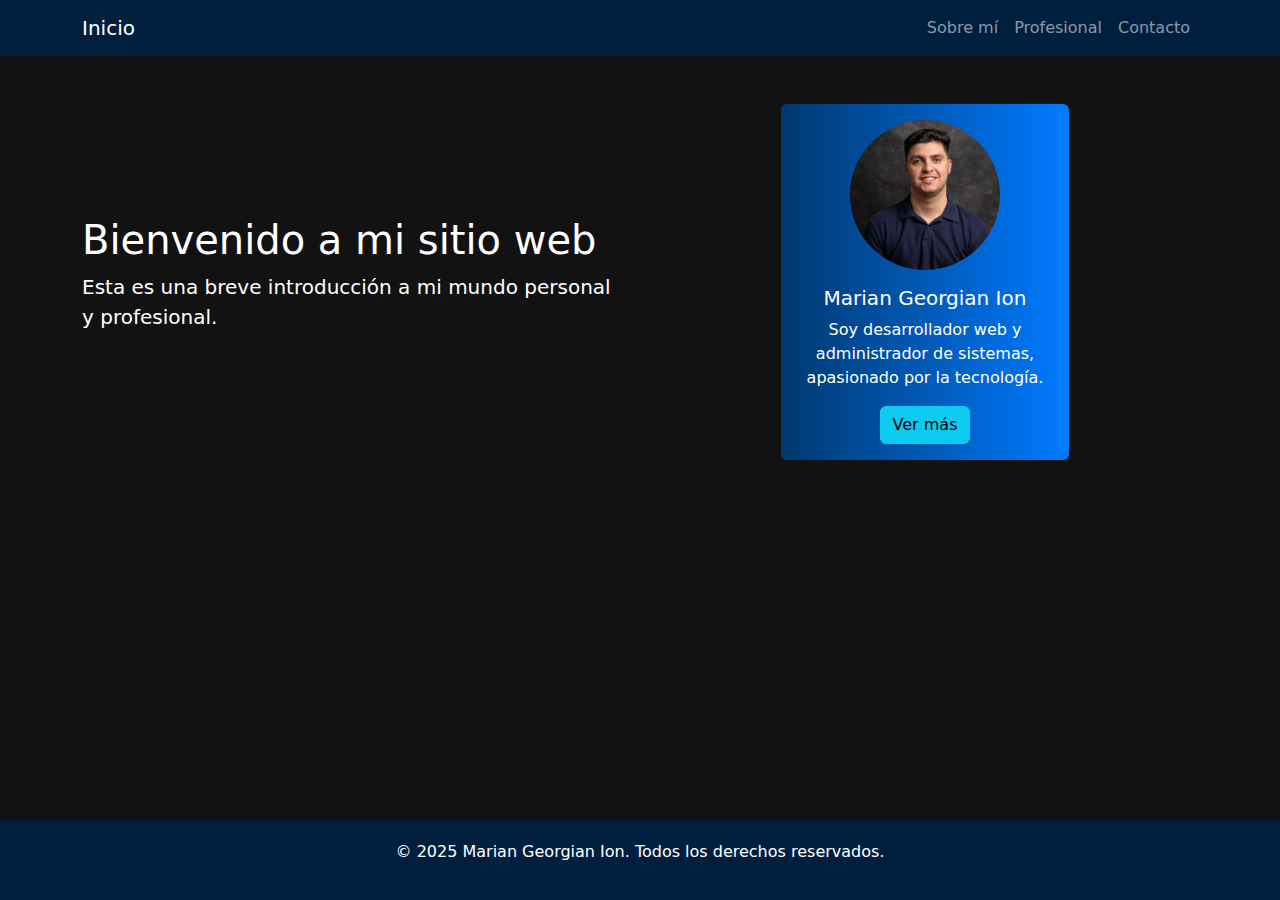
<file: index.html>
<!DOCTYPE html>
<html lang="es">
<head>
  <meta charset="UTF-8">
  <meta name="viewport" content="width=device-width, initial-scale=1.0">
  <title>Inicio - SyncBetter</title>
  <!-- Bootstrap 5 CSS -->
  <link href="https://cdn.jsdelivr.net/npm/bootstrap@5.3.0/dist/css/bootstrap.min.css" rel="stylesheet">
  <link rel="stylesheet" href="./css/styles.css">
</head>
<body>
  <!-- Tuve que usar css aparte para personalizar más la página, aparte de usar Bootstrap -->
  <nav class="navbar navbar-expand-lg navbar-dark navbar-custom">
    <div class="container">
      <a class="navbar-brand" href="./index.html">Inicio</a>
      <button class="navbar-toggler" type="button" data-bs-toggle="collapse" data-bs-target="#navbarNav" 
              aria-controls="navbarNav" aria-expanded="false" aria-label="Toggle navigation">
        <span class="navbar-toggler-icon"></span>
      </button>
      <div class="collapse navbar-collapse" id="navbarNav">
        <ul class="navbar-nav ms-auto">
          <li class="nav-item">
            <a class="nav-link" href="./sobreti.html">Sobre mí</a>
          </li>
          <li class="nav-item">
            <a class="nav-link" href="./profesional.html">Profesional</a>
          </li>
          <li class="nav-item">
            <a class="nav-link" href="./contacto.html">Contacto</a>
          </li>
        </ul>
      </div>
    </div>
  </nav>

<div class="container my-5">
  <div class="row align-items-center">
    <div class="col-md-6 text-start">
      <h1>Bienvenido a mi sitio web</h1>
      <p class="lead">Esta es una breve introducción a mi mundo personal y profesional.</p>
    </div>

    <div class="col-md-6 d-flex justify-content-center">
      <div class="card color-fondo-card text-center" style="width: 18rem;">
        <img src="./img/DSC00627.jpg" class="card-img-top rounded-circle mx-auto mt-3" alt="imagen-usuario" style="width: 150px; height: 150px; object-fit: cover;">
        <div class="card-body">
          <h5 class="card-title">Marian Georgian Ion</h5>
          <p class="card-text">Soy desarrollador web y administrador de sistemas, apasionado por la tecnología.</p>
          <a href="./sobreti.html" class="btn btn-info">Ver más</a>
        </div>
      </div>
    </div>
  </div>
</div>

  <footer class="footer fixed-bottom">
    <div class="container">
      <p class="m-o">© 2025 Marian Georgian Ion. Todos los derechos reservados.</p>
    </div>
  </footer>

  <!-- Bootstrap 5 JS -->
  <script src="https://cdn.jsdelivr.net/npm/bootstrap@5.3.0/dist/js/bootstrap.bundle.min.js"></script>
</body>
</html>
</file>
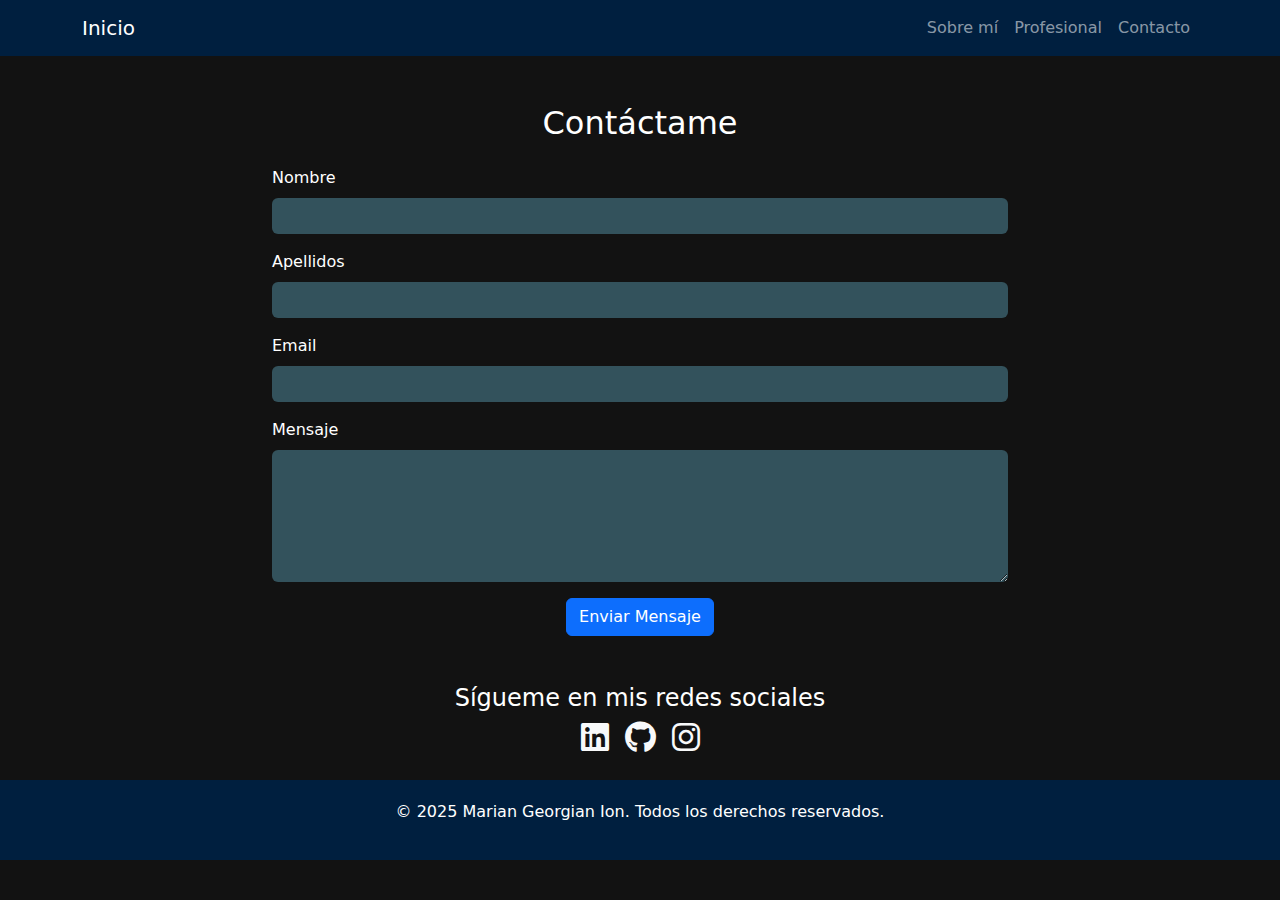
<file: contacto.html>
<!DOCTYPE html>
<html lang="es">
<head>
  <meta charset="UTF-8">
  <meta name="viewport" content="width=device-width, initial-scale=1.0">
  <title>Contacto</title>
  <link href="https://cdn.jsdelivr.net/npm/bootstrap@5.3.0/dist/css/bootstrap.min.css" rel="stylesheet">
  <link rel="stylesheet" href="https://cdnjs.cloudflare.com/ajax/libs/font-awesome/6.4.2/css/all.min.css">
  <link rel="stylesheet" href="./css/contacto.css">
</head>
<body>
  <nav class="navbar navbar-expand-lg navbar-dark navbar-custom">
    <div class="container">
      <a class="navbar-brand" href="../index.html">Inicio</a>
      <button class="navbar-toggler" type="button" data-bs-toggle="collapse" data-bs-target="#navbarNav" 
              aria-controls="navbarNav" aria-expanded="false" aria-label="Toggle navigation">
        <span class="navbar-toggler-icon"></span>
      </button>
      <div class="collapse navbar-collapse" id="navbarNav">
        <ul class="navbar-nav ms-auto">
          <li class="nav-item">
            <a class="nav-link" href="./sobreti.html">Sobre mí</a>
          </li>
          <li class="nav-item">
            <a class="nav-link" href="./profesional.html">Profesional</a>
          </li>
          <li class="nav-item">
            <a class="nav-link" href="./contacto.html">Contacto</a>
          </li>
        </ul>
      </div>
    </div>
  </nav>
  <div class="container my-5">
    <h2 class="text-center mb-4">Contáctame</h2>
    <div class="row justify-content-center">
      <div class="col-md-8">
        <form action="#" method="post">
          <div class="mb-3">
            <label for="nombre" class="form-label">Nombre</label>
            <input type="text" class="form-control" id="nombre" name="nombre" required>
          </div>
          <div class="mb-3">
            <label for="apellidos" class="form-label">Apellidos</label>
            <input type="text" class="form-control" id="apellidos" name="apellidos" required>
          </div>
          <div class="mb-3">
            <label for="email" class="form-label">Email</label>
            <input type="email" class="form-control" id="email" name="email" required>
          </div>
          <div class="mb-3">
            <label for="mensaje" class="form-label">Mensaje</label>
            <textarea class="form-control" id="mensaje" name="mensaje" rows="5" required></textarea>
          </div>
          <div class="text-center">
            <button type="submit" class="btn btn-primary">Enviar Mensaje</button>
          </div>
        </form>
      </div>
    </div>
  </div>

  <div class="text-center my-4">
    <h4>Sígueme en mis redes sociales</h4>
    <div class="d-flex justify-content-center">
      <a href="https://www.linkedin.com/in/marian-georgian-ion-3b39b11b6" class="mx-2 text-decoration-none text-light" target="_blank">
        <i class="fab fa-linkedin fa-2x"></i>
      </a>
      <a href="https://github.com/mgion24" class="mx-2 text-decoration-none text-light" target="_blank">
        <i class="fab fa-github fa-2x"></i>
      </a>
      <a href="https://www.instagram.com/marian.py" class="mx-2 text-decoration-none text-light" target="_blank">
        <i class="fab fa-instagram fa-2x"></i>
      </a>
    </div>
  </div>

  <footer class="footer">
    <div class="container">
      <p>© 2025 Marian Georgian Ion. Todos los derechos reservados.</p>
    </div>
  </footer>

  <script src="https://cdn.jsdelivr.net/npm/bootstrap@5.3.0/dist/js/bootstrap.bundle.min.js"></script>
</body>
</html>
</file>
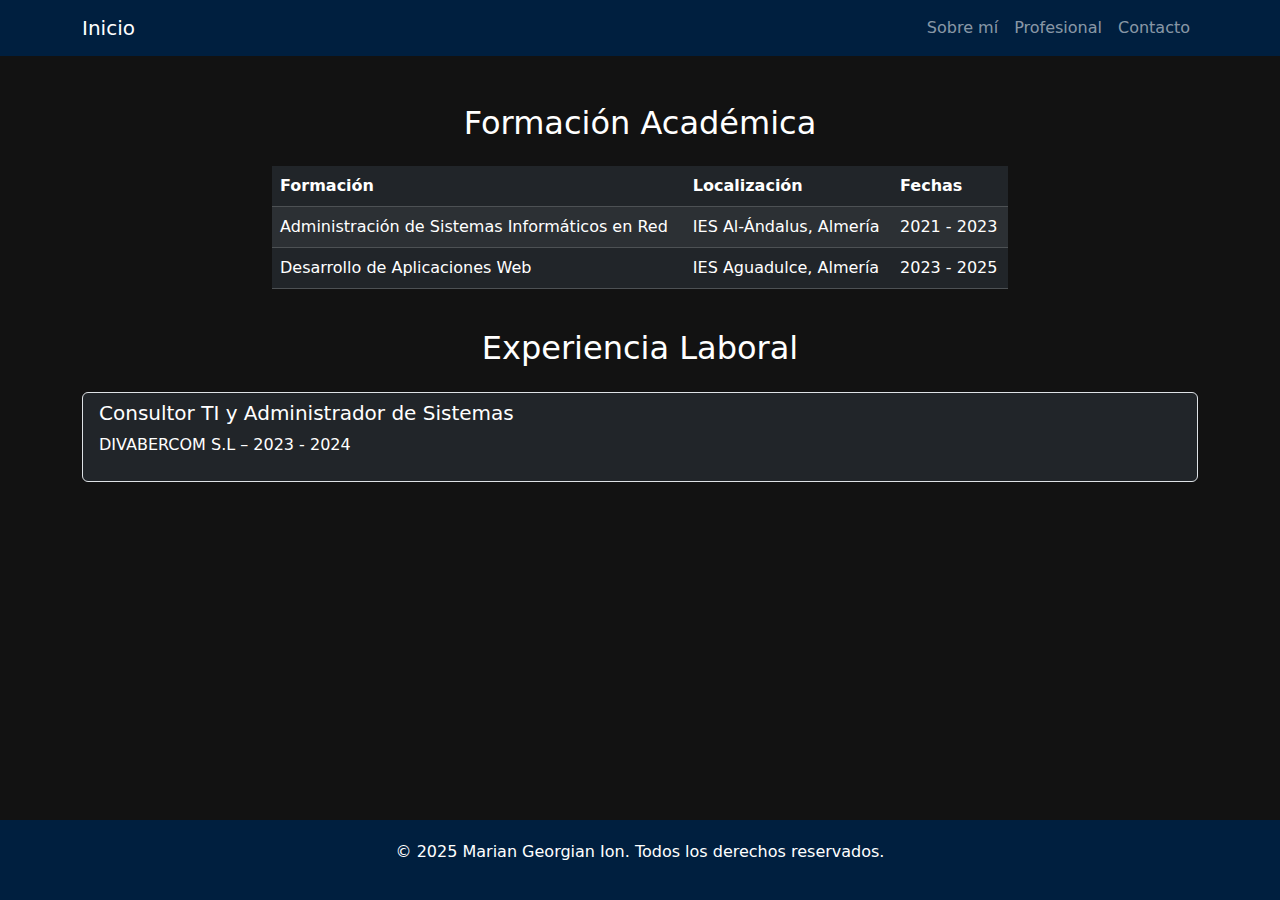
<file: profesional.html>
<!DOCTYPE html>
<html lang="es">
<head>
  <meta charset="UTF-8">
  <meta name="viewport" content="width=device-width, initial-scale=1.0">
  <title>Profesional</title>
  <link href="https://cdn.jsdelivr.net/npm/bootstrap@5.3.0/dist/css/bootstrap.min.css" rel="stylesheet">
  <link rel="stylesheet" href="./css/profesional.css">
</head>
<body>
  <nav class="navbar navbar-expand-lg navbar-dark navbar-custom">
    <div class="container">
      <a class="navbar-brand" href="index.html">Inicio</a>
      <button class="navbar-toggler" type="button" data-bs-toggle="collapse" data-bs-target="#navbarNav" 
              aria-controls="navbarNav" aria-expanded="false" aria-label="Toggle navigation">
        <span class="navbar-toggler-icon"></span>
      </button>
      <div class="collapse navbar-collapse" id="navbarNav">
        <ul class="navbar-nav ms-auto">
          <li class="nav-item">
            <a class="nav-link" href="./sobreti.html">Sobre mí</a>
          </li>
          <li class="nav-item">
            <a class="nav-link" href="./profesional.html">Profesional</a>
          </li>
          <li class="nav-item">
            <a class="nav-link" href="./contacto.html">Contacto</a>
          </li>
        </ul>
      </div>
    </div>
  </nav>

  <div class="container my-5">
    <h2 class="text-center mb-4">Formación Académica</h2>
    <div class="row justify-content-center">
      <div class="col-md-8">
        <table class="table table-dark table-striped">
          <thead>
            <tr>
              <th>Formación</th>
              <th>Localización</th>
              <th>Fechas</th>
            </tr>
          </thead>
          <tbody>
            <tr>
              <td>Administración de Sistemas Informáticos en Red</td>
              <td>IES Al-Ándalus, Almería</td>
              <td>2021 - 2023</td>
            </tr>
            <tr>
              <td>Desarrollo de Aplicaciones Web</td>
              <td>IES Aguadulce, Almería</td>
              <td>2023 - 2025</td>
            </tr>
          </tbody>
        </table>
      </div>
    </div>

    <h2 class="text-center my-4">Experiencia Laboral</h2>
    <div class="row">
      <div class="col">
        <ul class="list-group">
          <li class="list-group-item bg-dark text-white">
            <h5>Consultor TI y Administrador de Sistemas</h5>
            <p>DIVABERCOM S.L – 2023 - 2024</p>
          </li>
        </ul>
      </div>
    </div>
  </div>

<footer class="footer fixed-bottom">
  <div class="container">
    <p>© 2025 Marian Georgian Ion. Todos los derechos reservados.</p>
  </div>
</footer>

  <script src="https://cdn.jsdelivr.net/npm/bootstrap@5.3.0/dist/js/bootstrap.bundle.min.js"></script>
</body>
</html>
</file>
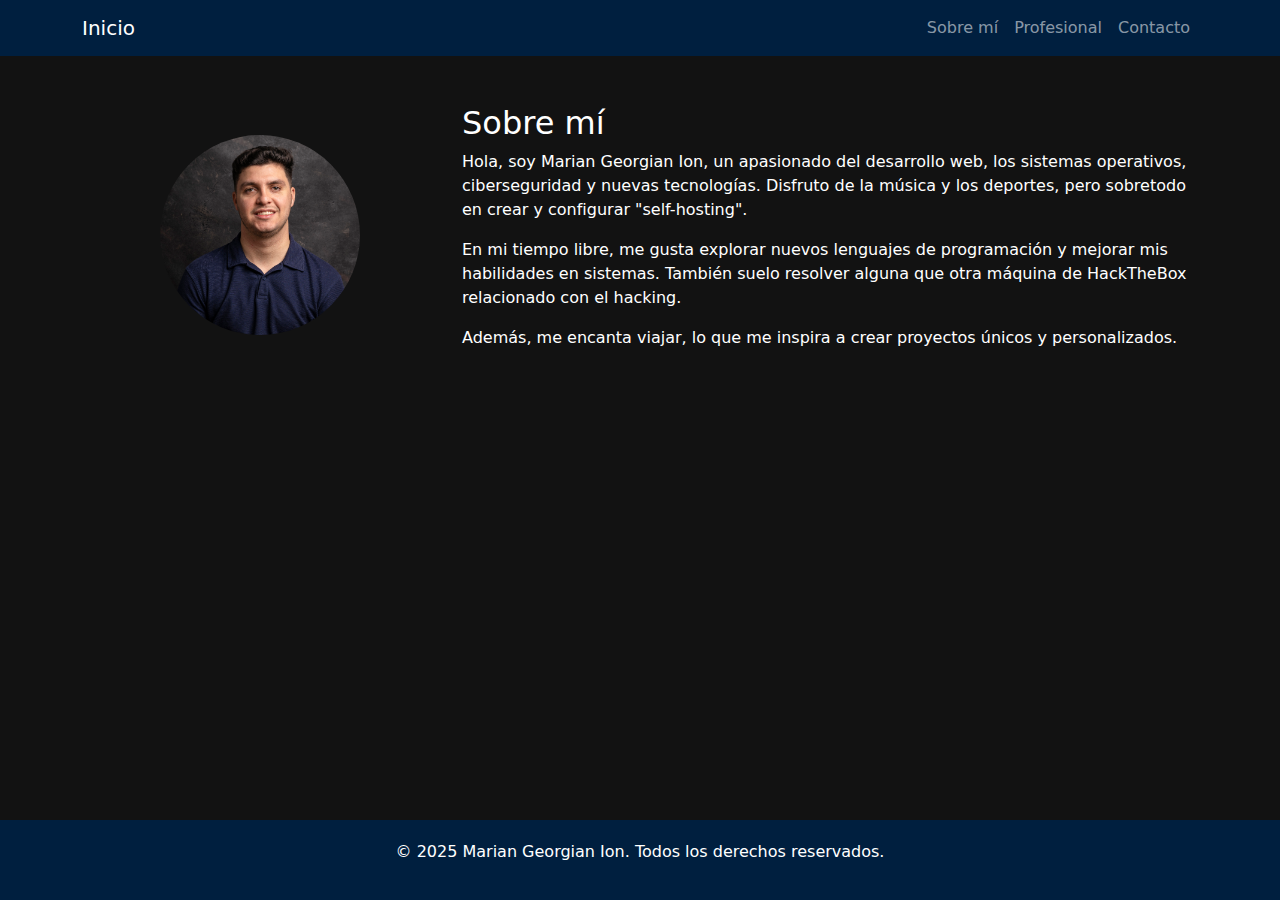
<file: sobreti.html>
<!DOCTYPE html>
<html lang="es">
<head>
  <meta charset="UTF-8">
  <meta name="viewport" content="width=device-width, initial-scale=1.0">
  <title>Sobre mí</title>
  <link href="https://cdn.jsdelivr.net/npm/bootstrap@5.3.0/dist/css/bootstrap.min.css" rel="stylesheet">
  <link rel="stylesheet" href="./css/sobreti.css">
</head>
<body>
  <nav class="navbar navbar-expand-lg navbar-dark navbar-custom">
    <div class="container">
      <a class="navbar-brand" href="index.html">Inicio</a>
      <button class="navbar-toggler" type="button" data-bs-toggle="collapse" data-bs-target="#navbarNav" 
              aria-controls="navbarNav" aria-expanded="false" aria-label="Toggle navigation">
        <span class="navbar-toggler-icon"></span>
      </button>
      <div class="collapse navbar-collapse" id="navbarNav">
        <ul class="navbar-nav ms-auto">
          <li class="nav-item">
            <a class="nav-link" href="./sobreti.html">Sobre mí</a>
          </li>
          <li class="nav-item">
            <a class="nav-link" href="./profesional.html">Profesional</a>
          </li>
          <li class="nav-item">
            <a class="nav-link" href="./contacto.html">Contacto</a>
          </li>
        </ul>
      </div>
    </div>
  </nav>

  <div class="container my-5">
    <div class="row align-items-center">
      <div class="col-md-4 text-center">
        <img src="./img/DSC00627.jpg" class="rounded-circle img-fluid mx-auto d-block" alt="Foto de perfil"
          style="width: 200px; height: 200px; object-fit: cover;">
          <!-- Eso lo pongo para que la imagen sea circular -->
      </div>
      <div class="col-md-8">
        <h2>Sobre mí</h2>
        <p>Hola, soy Marian Georgian Ion, un apasionado del desarrollo web, los sistemas operativos, ciberseguridad y nuevas tecnologías. Disfruto de la música y los deportes, pero sobretodo en crear y configurar "self-hosting". </p>
        <p>En mi tiempo libre, me gusta explorar nuevos lenguajes de programación y mejorar mis habilidades en sistemas. También suelo resolver alguna que otra máquina de HackTheBox relacionado con el hacking.</p>
        <p>Además, me encanta viajar, lo que me inspira a crear proyectos únicos y personalizados.</p>
      </div>
    </div>
  </div>

  <footer class="footer fixed-bottom">
    <div class="container">
      <p class="m-o">© 2025 Marian Georgian Ion. Todos los derechos reservados.</p>
    </div>
  </footer>

  <script src="https://cdn.jsdelivr.net/npm/bootstrap@5.3.0/dist/js/bootstrap.bundle.min.js"></script>
</body>
</html>
</file>
<file: css/styles.css>
body {
    background-color: #121212;
    color: #ffffff;
}

.color-fondo-card {
    background-color: rgb(169, 169, 169);
}

.card {
    background: linear-gradient(to right, #003870, #007bff); /* Azul oscuro a azul claro */
    color: white; /* Ajustar el color del texto para contraste */
    border: none; /* Opcional: elimina el borde */
}

.footer {
    background-color: #001f3f;
    padding: 20px 0;
    text-align: center;
  }

.navbar{
    background-color: #001f3f;
}
</file>
<file: css/contacto.css>
body {
    background-color: #121212;
    color: #ffffff;
  }
  .navbar-custom {
    background-color: #001f3f;
  }
  .footer {
    background-color: #001f3f;
    padding: 20px 0;
    text-align: center;
  }
  .form-control {
    background-color: #33525c;
    color: #ffffff;
    border: none;
  }
  .form-control:focus {
    box-shadow: none;
    border-color: #9ed8eb;
  }
</file>
<file: css/profesional.css>
body {
    background-color: #121212;
    color: #ffffff;
  }
  .navbar-custom {
    background-color: #001f3f;
  }
  .footer {
    background-color: #001f3f;
    padding: 20px 0;
    text-align: center;
  }
  table {
    background-color: #1c1c1c;
  }
</file>
<file: css/sobreti.css>
body {
    background-color: #121212;
    color: #ffffff;
  }
  .navbar-custom {
    background-color: #001f3f;
  }
  .footer {
    background-color: #001f3f;
    padding: 20px 0;
    text-align: center;
  }
</file>
